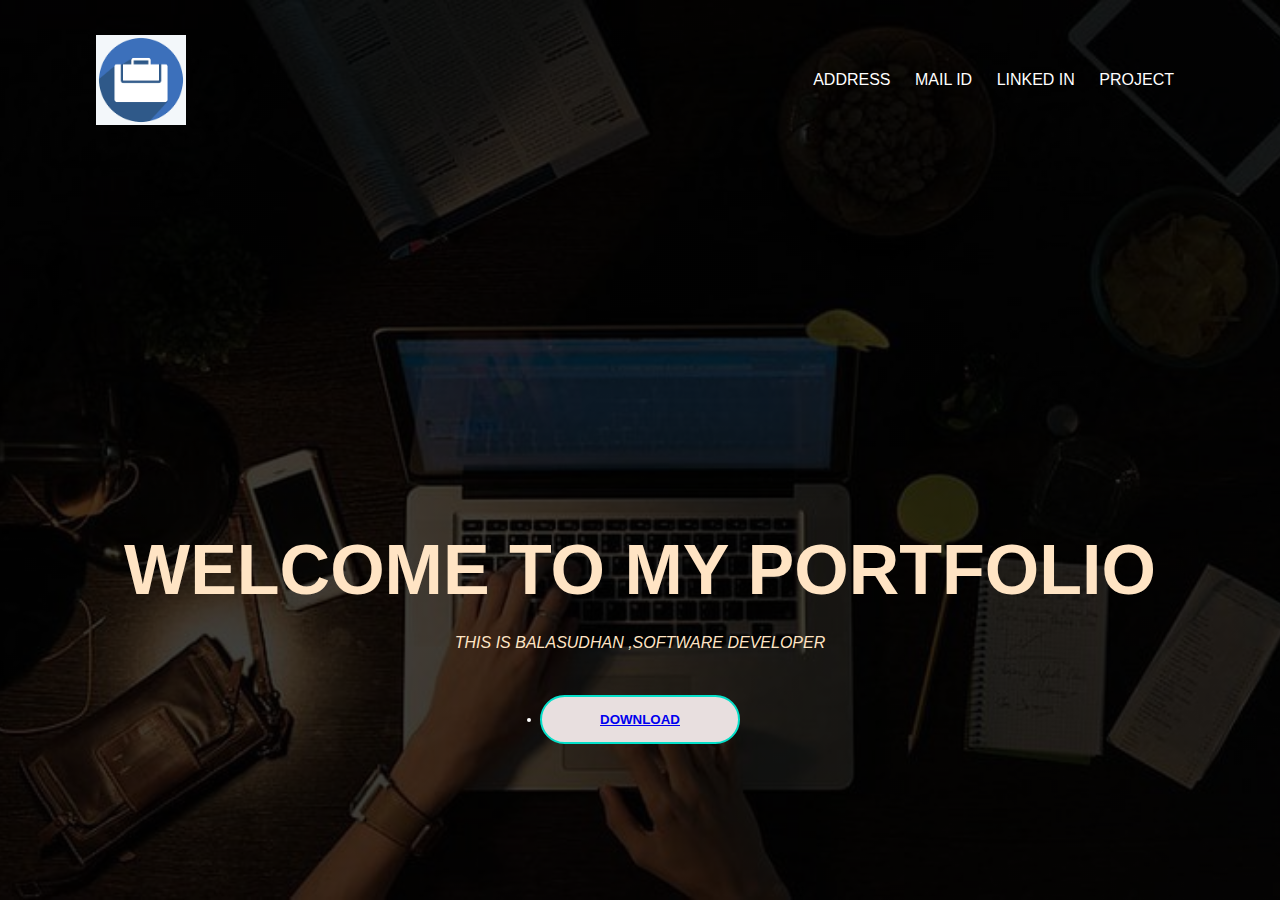
<file: index.html>
<html>
 <head>
<title>BALASUDHAN PORTFOLIO</title>
 <link rel="stylesheet" href="style.css">
</head>
<body>
       <div class="bala">
        <div class="sudhan">
            <img src="images.png" class="logo">
            
            <ul>
                <li><a href="ADDRESS.html"> ADDRESS</a></li>
                <li><a href="mail.html">MAIL ID</a></li>
                <li><a href="https://www.linkedin.com/in/bala-sudhan-18450a234?utm_source=share&utm_campaign=share_via&utm_content=profile&utm_medium=android_app
                    "> LINKED IN  </a></li>
                <li><a href="PROJECT.html"> PROJECT</a></li>
            </ul>
        </div>
        <div class ="content">
            <h1>WELCOME TO MY PORTFOLIO</h1>
            <P><i> THIS IS BALASUDHAN ,SOFTWARE DEVELOPER</i></P>
            <div> 
                <button type="button"><span></span>
               
            <ul><li><a href="White Simple Student CV Resume_20230929_220653_0000 (1).pdf"> DOWNLOAD</button></a></li></ul> 
            </div>

         </div>
       </div>
</body>
</html>
</file>
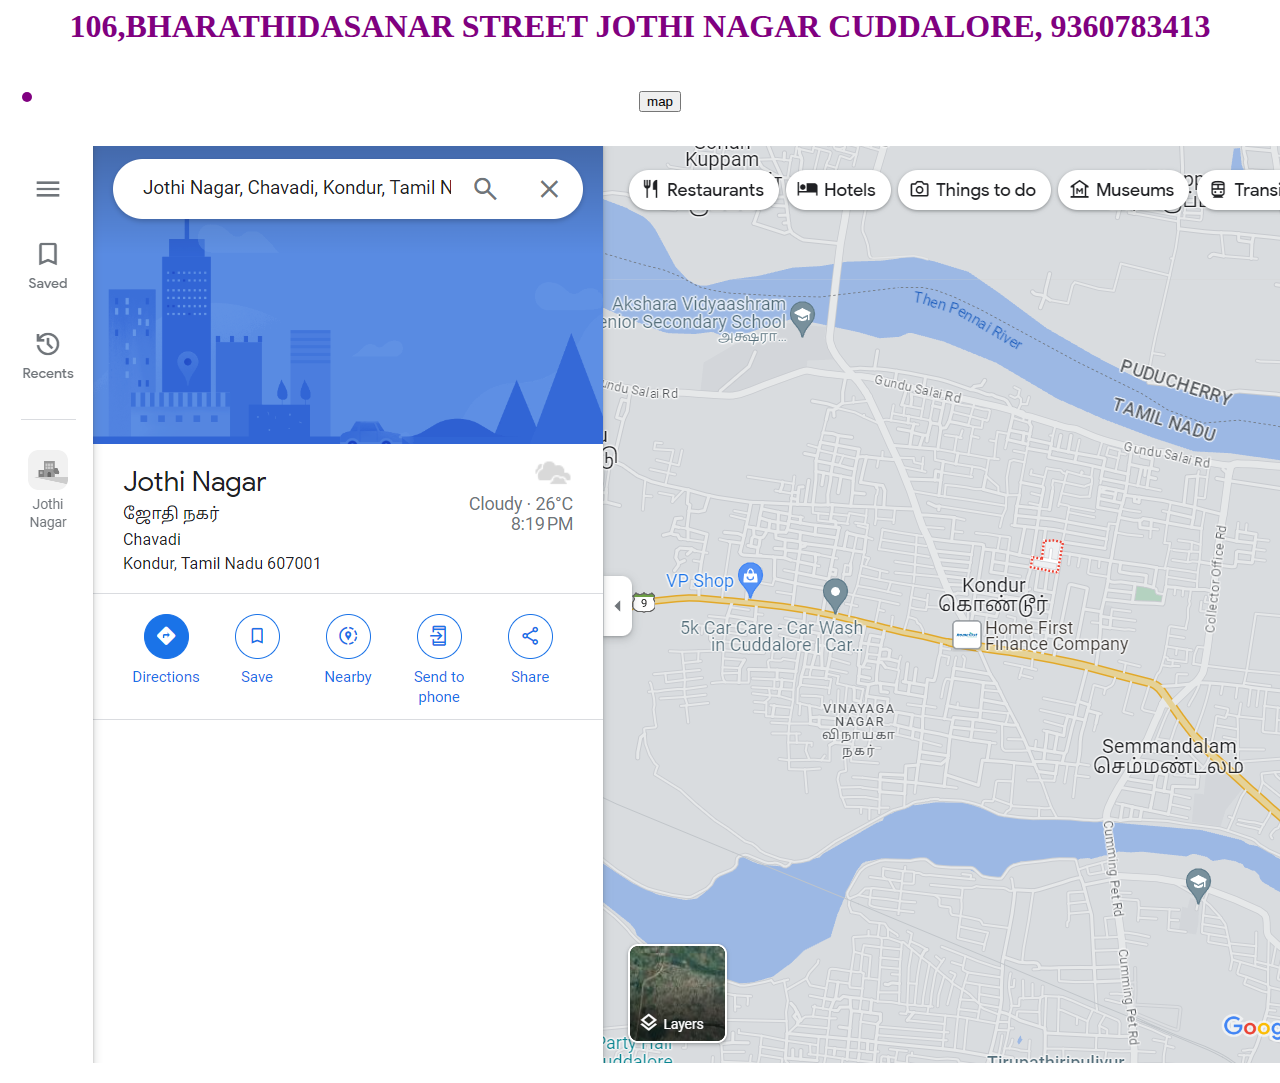
<file: ADDRESS.html>
<html>
    <title> address</title>
    <body >
        <h1> 106,bharathidasanar street jothi nagar cuddalore,
             9360783413
       
             <ul>
                <li><a href="https://www.google.com/maps/place/Jothi+Nagar,+Chavadi,+Kondur,+Tamil+Nadu+607001/@11.7682622,79.7414076,14.75z/data=!4m6!3m5!1s0x3a54989f36cddda1:0xf268a3fd6a33c4ea!8m2!3d11.7704033!4d79.7451541!16s%2Fg%2F1q64py6kp?entry=ttu"><button> map</button></a></li>
             </ul>
             
        </h1>
        <style> 
        h1{
            text-align: center;
            color: purple;
            text-transform: uppercase;
        }
        
        
        </style>
        <h2>
            <img src="Screenshot 2023-11-15 201949.png" >
            
        </h2>
        
    </body>
</html>
</file>
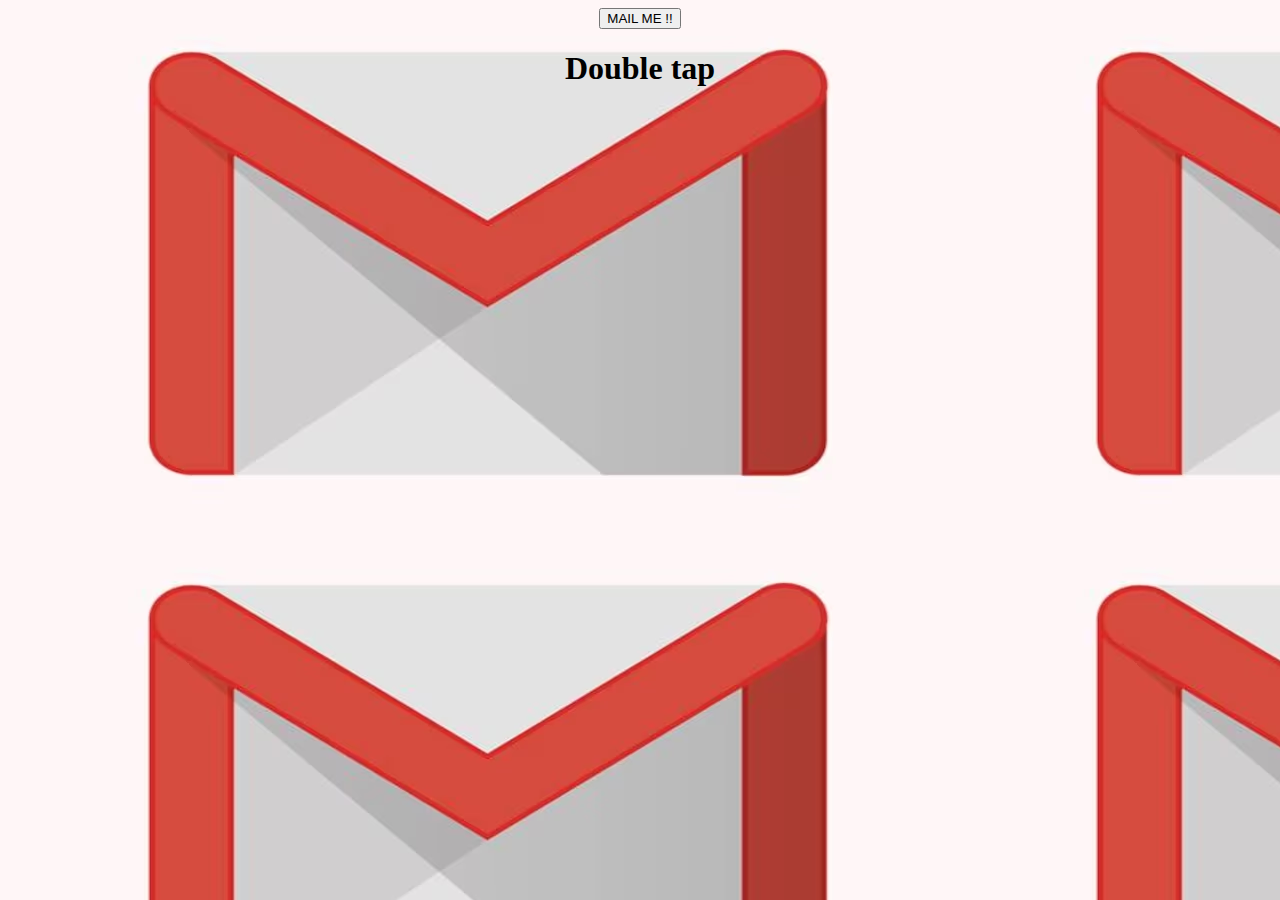
<file: mail.html>
<html>
    <title>MAIL</title>
    <body background="gmail-660_040119014433.avif">
       
                
            
       
       <div class="box">
        <a href="mailto:balasudhan8051@gamil.com">
             <button>MAIL ME !!</button></a>
             <style>
                .box{
                    text-align: center;
                    color: black
                }
             </style>
             
             <h1> Double tap</h1>
            </div> 
    </body>
</html>
</file>
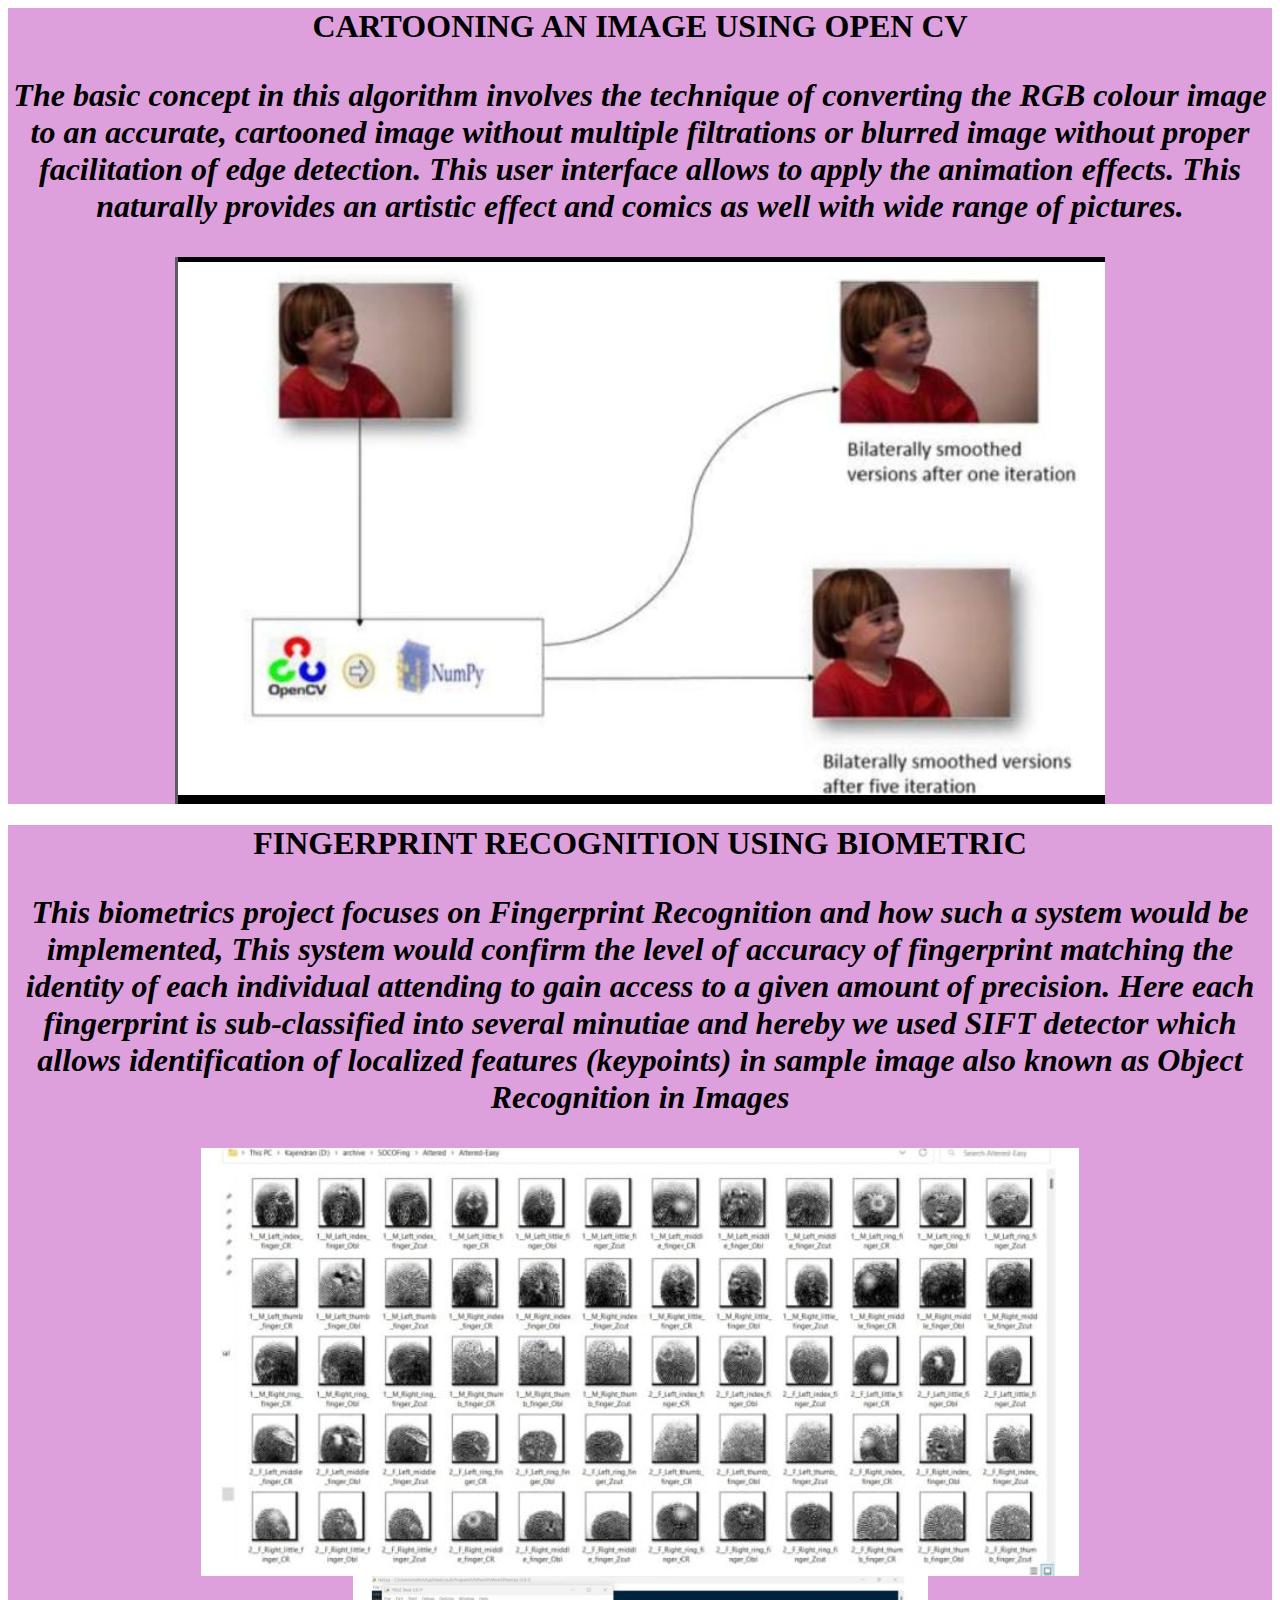
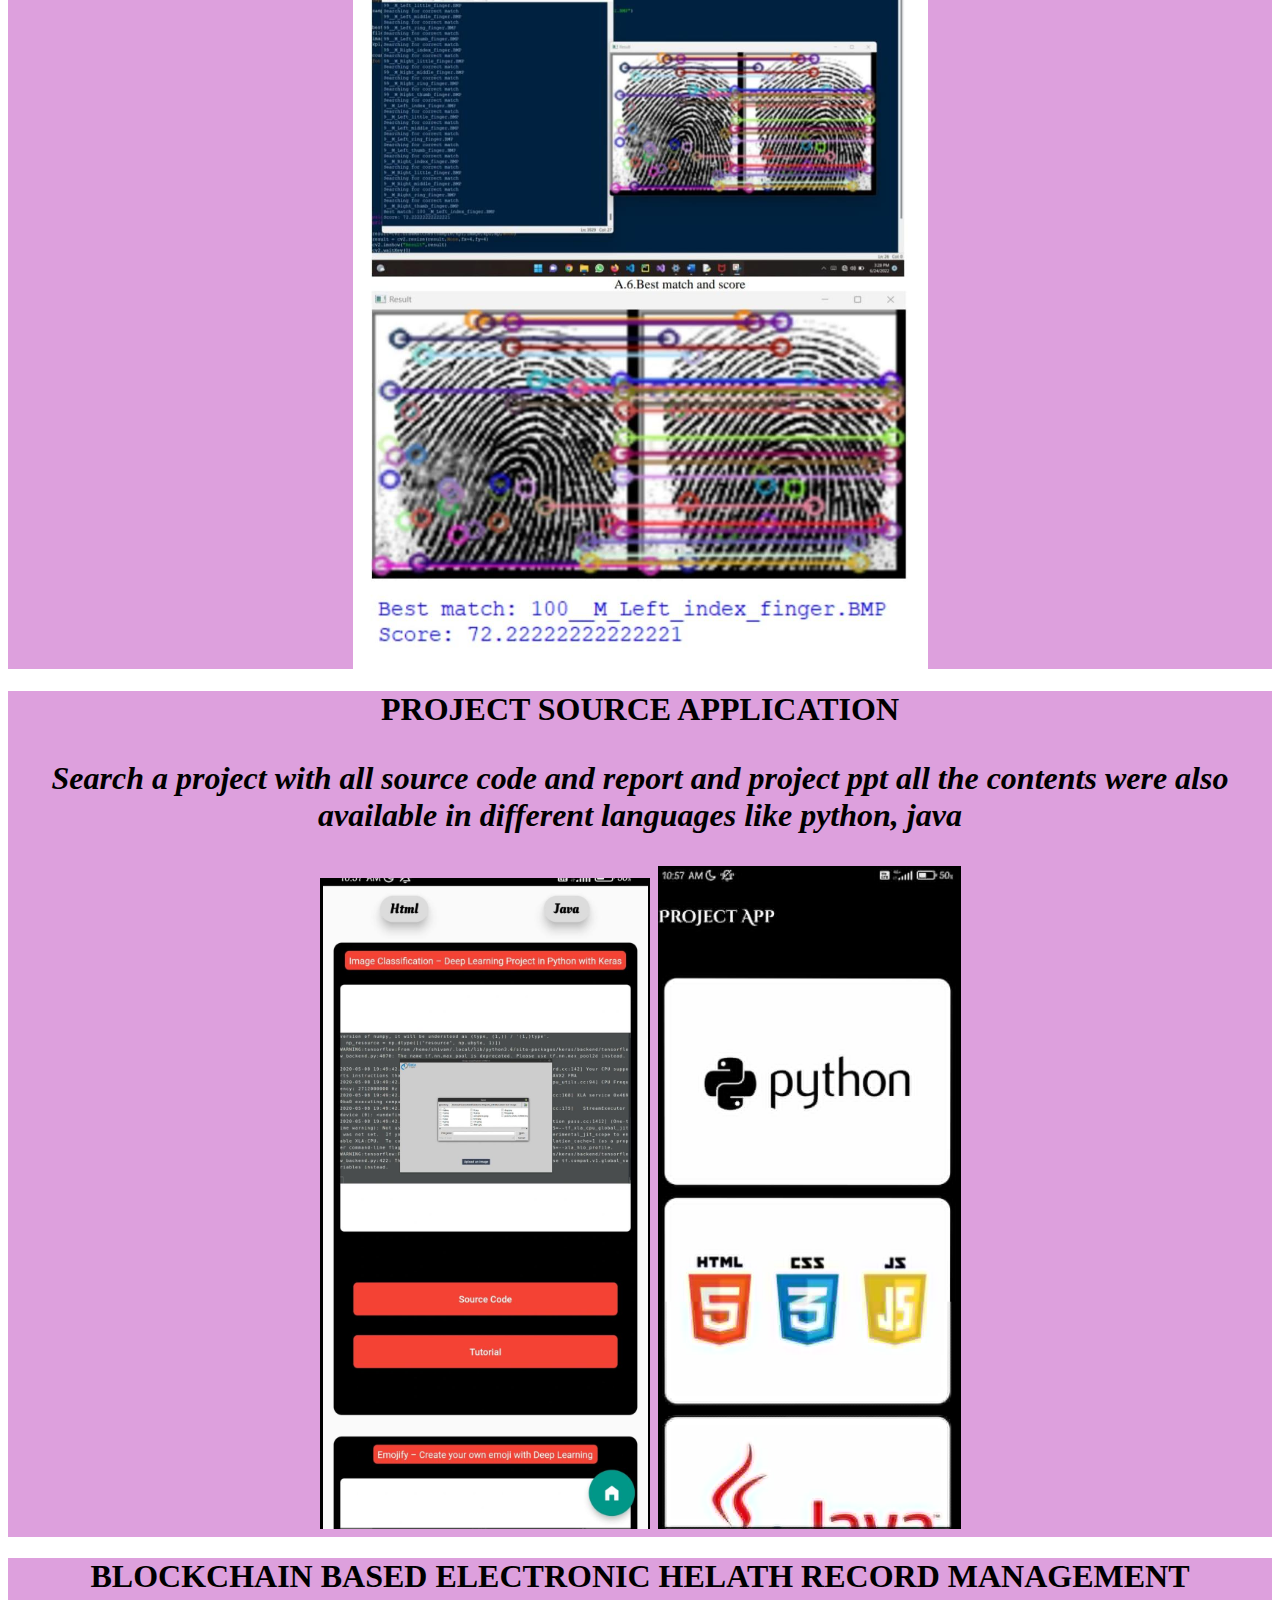
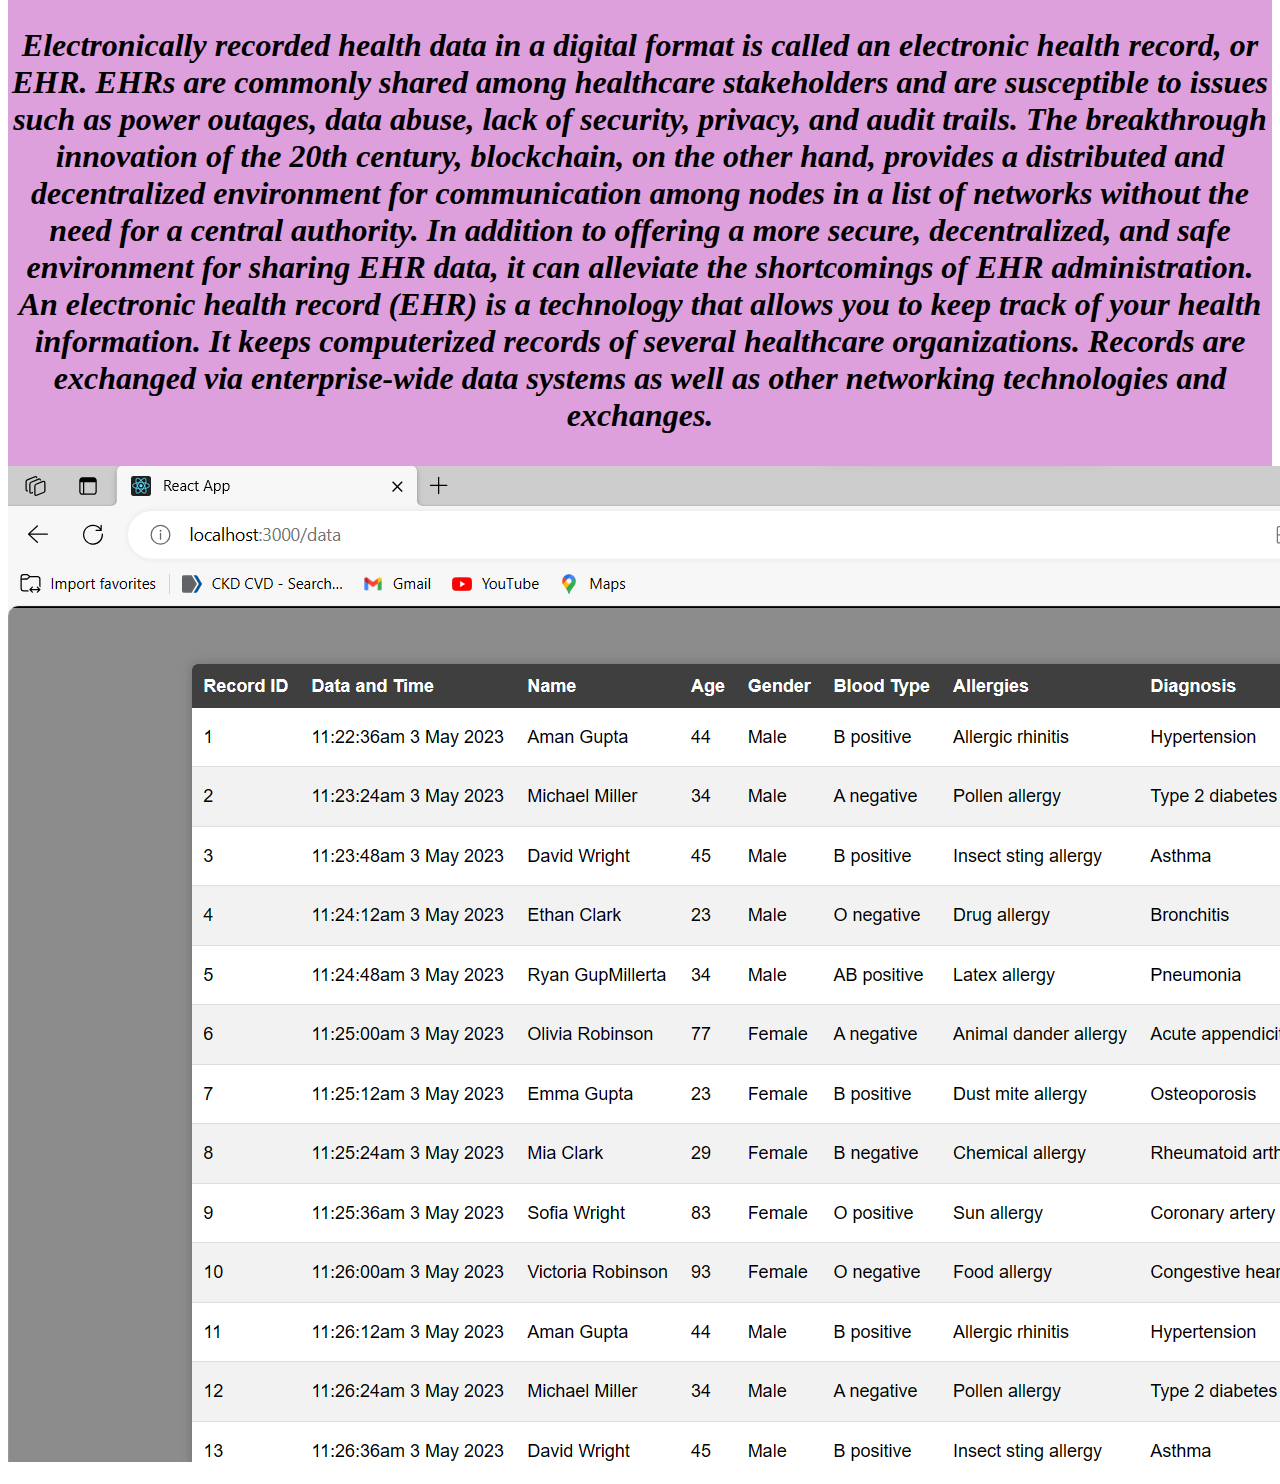
<file: PROJECT.html>
<html>
    <title>
        PROJECT
    </title>
    <body >
        <h1>
            CARTOONING AN IMAGE USING OPEN CV
            <p> <i>The basic concept in this algorithm involves the technique of converting the RGB colour image to an 
                accurate, cartooned image without multiple filtrations or blurred image without proper facilitation of edge detection. This user interface allows to apply the animation effects. This naturally provides an artistic effect and comics as well with wide range of pictures.</i></p>
                <img src="Screenshot 2023-11-15 195704.png">
        </h1>
        <h1>
            FINGERPRINT RECOGNITION USING BIOMETRIC
            <p>
                <i>This biometrics project focuses on Fingerprint Recognition and how such a 
            system would be implemented, This system would confirm the level of accuracy of 
            fingerprint matching the identity of each individual attending to gain access to a 
        given amount of precision. Here each fingerprint is sub-classified into several 
minutiae and hereby we used SIFT detector which allows identification of 
localized features (keypoints) in sample image also known as Object Recognition 
in Images</i></p>
<img src="Screenshot 2023-11-15 200256.png">
<img src="Screenshot 2023-11-15 200323.png">
            
        </h1>
        <h1>
            
PROJECT SOURCE APPLICATION
<p><i>
    Search a project with all source code and report and project ppt all the contents were also available in different languages like python, java
</i></p>
<img src="Screenshot 2023-11-15 200652.png">
<img src="Screenshot 2023-11-15 200705.png">
        </h1>
        <h1>
            BLOCKCHAIN BASED ELECTRONIC HELATH RECORD MANAGEMENT
            <p><i>
                Electronically recorded health data in a digital format is called an electronic health record, or EHR. EHRs are commonly shared among healthcare stakeholders and are susceptible to issues such as power outages, data abuse, lack of security, privacy, and audit trails. The breakthrough innovation of the 20th century, blockchain, on the other hand, provides a distributed and decentralized environment for communication among nodes in a list of networks without the need for a central authority. In addition to offering a more secure, decentralized, and safe environment for sharing EHR data, it can alleviate the shortcomings of EHR administration. An electronic health record (EHR) is a technology that allows you to keep track of your health information. It keeps computerized records of several healthcare organizations. Records are exchanged via enterprise-wide data systems as well as other networking technologies and exchanges.
            </i></p>
            <img src="Screenshot 2023-11-15 201159.png">
        </h1>
        <style>
            h1{
                background-color:plum;
                text-align: center;
            }
        </style>
        
    </body>
</html>
</file>
<file: style.css>
*{
    margin: 0;
    padding: 0;
    font-family: sans-serif;
}

.bala{
    width: 100%;
    height: 100vh;
    background-image: linear-gradient(rgba(0,0,0,0.75), rgba(0,0,0,0.75)), url("s.jpeg");
    background-size: cover;
    background-position: center;
}
.sudhan
{
    width: 85%;
    margin: auto;
    padding: 35px 0;
    display: flex;
    align-items: center;
    justify-content: space-between;
}
.logo
{
    width: 90px;
    cursor: pointer;

}
.sudhan ul li 
 {
    list-style: none;
    display: inline-block;
    margin: 0 10px;
    position: relative;
}
.sudhan ul li a
{
    text-decoration: none;
    color: #fff;
    text-transform: uppercase;
}
.sudhan ul li ::after{
    content: '';
    height: 3px;
    width: 0%;
    background: #009688;
    position: absolute;
    left: 0;
    bottom: -10px;
   transition: 0.5s;
}
.sudhan ul li :hover::after{
    width: 100%;

}
.content{
    width: 100%;
    position: absolute;
    top: 50%;
    transform: translate(-50);
    text-align: center;
    color: bisque;
}
.content h1{
    font-size: 70px;
    margin-top: 80px;
}
.content p{
    margin: 20px auto;
    font-weight: 100;
    line-height: 25px;
}

button{
    width: 200px;
    padding: 15px 0 ;
    text-align: center ;
    margin: 20px 10px ;
    border-radius: 25px ;
    font-weight: bold;
    border: 2px solid#05dfc9 ;
    background:rgb(232, 223, 223);
    color:#fff ;
    cursor: pointer;
    position: sticky;
}
span{
    background: #009688;
    height: 100%;
    width: 0;
    border-radius: 25px;
    position: absolute;
    left: 0;
    bottom: 0;
    z-index: -1;
    transition: 00.17s;

}
button:hover span{
    width: 100;
}
button:hover {
    border: none;
}
</file>
